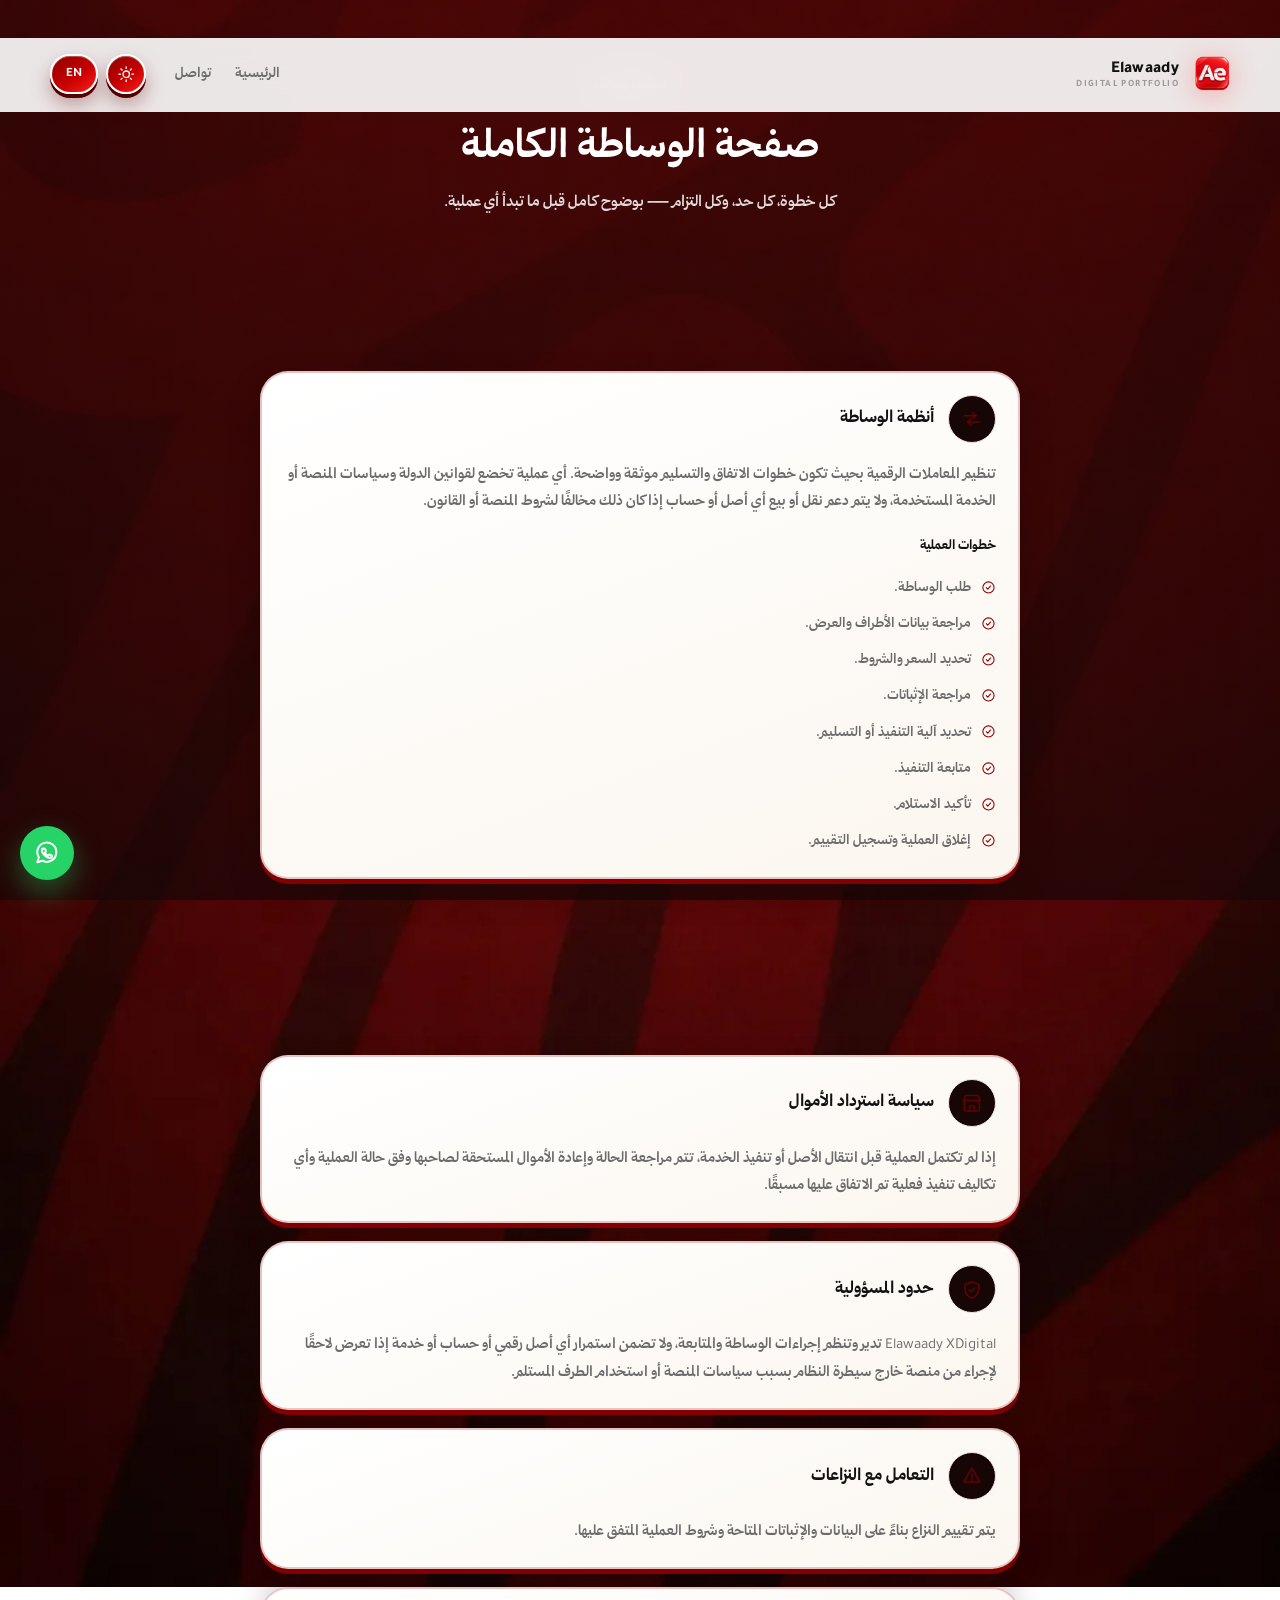
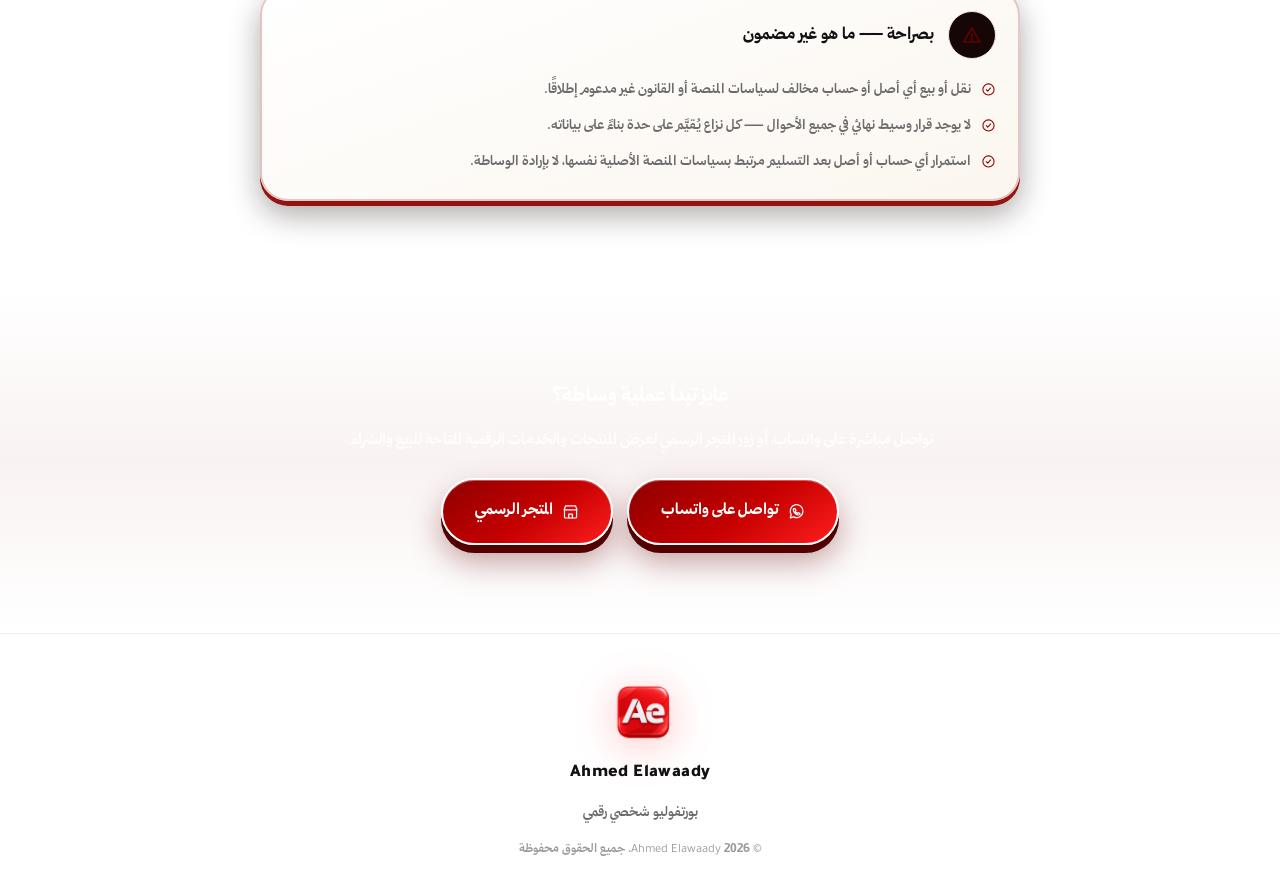
<file: mediation.html>
<!DOCTYPE html>
<html lang="ar" dir="rtl">
<head>
<meta charset="UTF-8">
<meta name="viewport" content="width=device-width, initial-scale=1.0">
<title>صفحة الوساطة الكاملة — Ahmed Elawaady</title>
<meta name="description" content="كيف تعمل أنظمة الوساطة عندي: خطوات العملية كاملة، سياسة استرداد الأموال، حدود المسؤولية، والتعامل مع النزاعات — بوضوح وبدون أي وعود غير حقيقية.">
<meta name="author" content="Ahmed Elawaady">
<meta name="theme-color" content="#8F0000">
<link rel="canonical" href="https://elawaady-db.com/mediation.html">
<meta property="og:type" content="article">
<meta property="og:url" content="https://elawaady-db.com/mediation.html">
<meta property="og:title" content="صفحة الوساطة الكاملة — Ahmed Elawaady">
<meta property="og:description" content="خطوات عملية الوساطة، سياسة الاسترداد، وحدود المسؤولية — بشفافية كاملة.">
<meta property="og:image" content="https://elawaady-db.com/assets/e-logo.png">
<meta property="og:locale" content="ar_EG">
<meta name="twitter:card" content="summary_large_image">
<meta name="robots" content="index, follow">

<link rel="icon" href="assets/favicon.png" type="image/png">
<link rel="apple-touch-icon" href="assets/e-logo.png">
<link rel="stylesheet" href="style.css?v=10">
<link rel="preload" href="assets/fonts/handicrafts-semibold.woff2" as="font" type="font/woff2" crossorigin>
<link rel="preload" href="assets/fonts/handicrafts-bold.woff2" as="font" type="font/woff2" crossorigin>
<link rel="preconnect" href="https://fonts.googleapis.com">
<link rel="preconnect" href="https://fonts.gstatic.com" crossorigin>
<link href="https://fonts.googleapis.com/css2?family=Tajawal:wght@400;500;700;800;900&family=Manrope:wght@400;600;700;800&display=swap" rel="stylesheet">

<script>
  (function () {
    var l = 'ar', t = null;
    try { l = localStorage.getItem('elawaadyLang') || 'ar'; t = localStorage.getItem('elawaadyTheme'); } catch (e) {}
    document.documentElement.lang = l;
    document.documentElement.dir = l === 'ar' ? 'rtl' : 'ltr';
    if (t === 'light') document.documentElement.setAttribute('data-theme', 'light');
  })();
</script>
</head>
<body>

<svg style="display:none">
  <symbol id="i-arrow" viewBox="0 0 24 24"><path d="M20 12H4"/><path d="m10 6-6 6 6 6"/></symbol>
  <symbol id="i-arrow-up" viewBox="0 0 24 24"><path d="M12 20V4"/><path d="m6 10 6-6 6 6"/></symbol>
  <symbol id="i-check-circle" viewBox="0 0 24 24"><circle cx="12" cy="12" r="9"/><path d="m8.5 12.2 2.4 2.4 4.6-5"/></symbol>
  <symbol id="i-shield" viewBox="0 0 24 24"><path d="M12 3 4.5 6v5.5c0 4.6 3.1 8.2 7.5 9.5 4.4-1.3 7.5-4.9 7.5-9.5V6L12 3Z"/><path d="m8.8 12 2.2 2.2 4.2-4.4"/></symbol>
  <symbol id="i-swap" viewBox="0 0 24 24"><path d="M3.5 8.5h13"/><path d="M13 5l3.5 3.5L13 12"/><path d="M20.5 15.5h-13"/><path d="M11 19l-3.5-3.5L11 12"/></symbol>
  <symbol id="i-store" viewBox="0 0 24 24"><path d="M3.5 9.5h17v10a1.5 1.5 0 0 1-1.5 1.5H5a1.5 1.5 0 0 1-1.5-1.5v-10Z"/><path d="M3 9.5 5 4h14l2 5.5"/><path d="M9.5 21v-5.5h5V21"/></symbol>
  <symbol id="i-send" viewBox="0 0 24 24"><path d="M21 3 10.5 13.5"/><path d="M21 3l-6.6 18-3.9-7.5L3 9.6 21 3Z"/></symbol>
  <symbol id="i-triangle" viewBox="0 0 24 24"><path d="M12 3.5 21 19H3L12 3.5Z"/><path d="M12 9.5v5"/><circle cx="12" cy="17" r=".6"/></symbol>
  <symbol id="i-sun" viewBox="0 0 24 24"><circle cx="12" cy="12" r="4.2"/><path d="M12 2.5v2M12 19.5v2M2.5 12h2M19.5 12h2M5.2 5.2l1.4 1.4M17.4 17.4l1.4 1.4M18.8 5.2l-1.4 1.4M6.6 17.4l-1.4 1.4"/></symbol>
  <symbol id="i-moon" viewBox="0 0 24 24"><path d="M20 14.5A8.5 8.5 0 0 1 9.5 4a8.5 8.5 0 1 0 10.5 10.5Z"/></symbol>
  <symbol id="i-whatsapp" viewBox="0 0 24 24"><path d="M20.9 11.6a8.9 8.9 0 0 1-13.1 7.8L3.1 20.8l1.5-4.6A8.9 8.9 0 1 1 20.9 11.6Z"/><path d="M8.6 8.4c.2-.4.4-.4.6-.4h.5c.2 0 .4 0 .6.4l.8 1.9c.1.2 0 .4-.1.5l-.5.6c-.2.2-.3.4-.1.7.5.9 1.4 1.8 2.4 2.3.3.2.5.1.7-.1l.6-.6c.2-.2.3-.2.5-.1l1.8.9c.3.2.4.3.4.5v.5c0 .3-.1.5-.5.8-.4.3-1 .5-1.6.5-1.6 0-3.5-1.1-4.9-2.5s-2.4-3.2-2.4-4.7c0-.7.2-1.2.5-1.6Z"/></symbol>
</svg>

<!-- ===== Navbar ===== -->
<nav class="nav" id="nav">
  <div class="container nav-inner">
    <a href="index.html" class="brand">
      <img src="assets/e-logo.png" alt="Elawaady" class="brand-logo">
      <span class="brand-name">Elawaady<em>Digital Portfolio</em></span>
    </a>
    <ul class="nav-links" id="navLinks">
      <li><a href="index.html#build" data-ar="الرئيسية" data-en="Home">الرئيسية</a></li>
      <li><a href="index.html#contact" data-ar="تواصل" data-en="Contact">تواصل</a></li>
    </ul>
    <div class="nav-actions">
      <button class="icon-btn" id="themeBtn" aria-label="تبديل الوضع"><svg class="ic"><use href="#i-sun"/></svg></button>
      <button class="icon-btn lang-btn" id="langBtn" aria-label="Switch language">EN</button>
    </div>
  </div>
</nav>

<!-- ===== Page header ===== -->
<section class="section" style="padding-block:64px 20px">
  <div class="container">
    <div class="sec-head">
      <span class="eyebrow"><svg class="ic"><use href="#i-swap"/></svg><span data-ar="أنظمة الوساطة" data-en="Mediation systems">أنظمة الوساطة</span></span>
      <h2 data-ar="صفحة الوساطة الكاملة" data-en="The full mediation page">صفحة الوساطة الكاملة</h2>
      <p data-ar="كل خطوة، كل حد، وكل التزام — بوضوح كامل قبل ما تبدأ أي عملية."
         data-en="Every step, every limit, every commitment — laid out clearly before any deal begins.">
        كل خطوة، كل حد، وكل التزام — بوضوح كامل قبل ما تبدأ أي عملية.
      </p>
    </div>
  </div>
</section>

<!-- ===== Steps ===== -->
<section class="section alt">
  <div class="container" style="max-width:760px">
    <div class="detail-band glass">
      <div class="band-head">
        <div class="cat-icon"><svg class="ic"><use href="#i-swap"/></svg></div>
        <div><h3 data-ar="أنظمة الوساطة" data-en="Mediation systems">أنظمة الوساطة</h3></div>
      </div>
      <p class="detail-text"
         data-ar="تنظيم المعاملات الرقمية بحيث تكون خطوات الاتفاق والتسليم موثقة وواضحة. أي عملية تخضع لقوانين الدولة وسياسات المنصة أو الخدمة المستخدمة، ولا يتم دعم نقل أو بيع أي أصل أو حساب إذا كان ذلك مخالفًا لشروط المنصة أو القانون."
         data-en="Structuring digital transactions so the agreement and delivery steps are documented and clear. Every deal is subject to the laws of the state and the policies of the platform or service used; transferring or selling any asset or account is never supported if it violates that platform’s terms or the law.">
        تنظيم المعاملات الرقمية بحيث تكون خطوات الاتفاق والتسليم موثقة وواضحة. أي عملية تخضع لقوانين الدولة وسياسات
        المنصة أو الخدمة المستخدمة، ولا يتم دعم نقل أو بيع أي أصل أو حساب إذا كان ذلك مخالفًا لشروط المنصة أو القانون.
      </p>
      <h4 class="detail-sub" data-ar="خطوات العملية" data-en="Process steps">خطوات العملية</h4>
      <ul class="rules">
        <li><svg class="ic"><use href="#i-check-circle"/></svg><span data-ar="طلب الوساطة." data-en="Request mediation.">طلب الوساطة.</span></li>
        <li><svg class="ic"><use href="#i-check-circle"/></svg><span data-ar="مراجعة بيانات الأطراف والعرض." data-en="Review the parties’ and offer’s details.">مراجعة بيانات الأطراف والعرض.</span></li>
        <li><svg class="ic"><use href="#i-check-circle"/></svg><span data-ar="تحديد السعر والشروط." data-en="Set the price and terms.">تحديد السعر والشروط.</span></li>
        <li><svg class="ic"><use href="#i-check-circle"/></svg><span data-ar="مراجعة الإثباتات." data-en="Review the proof.">مراجعة الإثباتات.</span></li>
        <li><svg class="ic"><use href="#i-check-circle"/></svg><span data-ar="تحديد آلية التنفيذ أو التسليم." data-en="Set the execution or delivery method.">تحديد آلية التنفيذ أو التسليم.</span></li>
        <li><svg class="ic"><use href="#i-check-circle"/></svg><span data-ar="متابعة التنفيذ." data-en="Follow up on execution.">متابعة التنفيذ.</span></li>
        <li><svg class="ic"><use href="#i-check-circle"/></svg><span data-ar="تأكيد الاستلام." data-en="Confirm receipt.">تأكيد الاستلام.</span></li>
        <li><svg class="ic"><use href="#i-check-circle"/></svg><span data-ar="إغلاق العملية وتسجيل التقييم." data-en="Close the deal and record the review.">إغلاق العملية وتسجيل التقييم.</span></li>
      </ul>
    </div>
  </div>
</section>

<!-- ===== Policy: refund / liability / disputes ===== -->
<section class="section">
  <div class="container" style="max-width:760px;display:grid;gap:18px">

    <div class="detail-band glass">
      <div class="band-head">
        <div class="cat-icon"><svg class="ic"><use href="#i-store"/></svg></div>
        <div><h3 data-ar="سياسة استرداد الأموال" data-en="Refund policy">سياسة استرداد الأموال</h3></div>
      </div>
      <p class="detail-text"
         data-ar="إذا لم تكتمل العملية قبل انتقال الأصل أو تنفيذ الخدمة، تتم مراجعة الحالة وإعادة الأموال المستحقة لصاحبها وفق حالة العملية وأي تكاليف تنفيذ فعلية تم الاتفاق عليها مسبقًا."
         data-en="If the deal is not completed before the asset transfers or the service is delivered, the case is reviewed and any funds owed are returned to their rightful owner according to the deal's status and any actual execution costs agreed on in advance.">
        إذا لم تكتمل العملية قبل انتقال الأصل أو تنفيذ الخدمة، تتم مراجعة الحالة وإعادة الأموال المستحقة لصاحبها وفق
        حالة العملية وأي تكاليف تنفيذ فعلية تم الاتفاق عليها مسبقًا.
      </p>
    </div>

    <div class="detail-band glass">
      <div class="band-head">
        <div class="cat-icon"><svg class="ic"><use href="#i-shield"/></svg></div>
        <div><h3 data-ar="حدود المسؤولية" data-en="Liability limits">حدود المسؤولية</h3></div>
      </div>
      <p class="detail-text"
         data-ar="Elawaady XDigital تدير وتنظم إجراءات الوساطة والمتابعة، ولا تضمن استمرار أي أصل رقمي أو حساب أو خدمة إذا تعرض لاحقًا لإجراء من منصة خارج سيطرة النظام بسبب سياسات المنصة أو استخدام الطرف المستلم."
         data-en="Elawaady XDigital manages and organises the mediation and follow-up procedures, and does not guarantee the continuity of any digital asset, account, or service if it is later subjected to action by a platform outside the system's control, due to that platform's policies or the receiving party's use.">
        Elawaady XDigital تدير وتنظم إجراءات الوساطة والمتابعة، ولا تضمن استمرار أي أصل رقمي أو حساب أو خدمة إذا تعرض
        لاحقًا لإجراء من منصة خارج سيطرة النظام بسبب سياسات المنصة أو استخدام الطرف المستلم.
      </p>
    </div>

    <div class="detail-band glass">
      <div class="band-head">
        <div class="cat-icon"><svg class="ic"><use href="#i-triangle"/></svg></div>
        <div><h3 data-ar="التعامل مع النزاعات" data-en="Handling disputes">التعامل مع النزاعات</h3></div>
      </div>
      <p class="detail-text"
         data-ar="يتم تقييم النزاع بناءً على البيانات والإثباتات المتاحة وشروط العملية المتفق عليها."
         data-en="A dispute is assessed based on the available data and proof, and the terms of the deal agreed on by both parties.">
        يتم تقييم النزاع بناءً على البيانات والإثباتات المتاحة وشروط العملية المتفق عليها.
      </p>
    </div>

    <div class="detail-band glass">
      <div class="band-head">
        <div class="cat-icon"><svg class="ic"><use href="#i-triangle"/></svg></div>
        <div><h3 data-ar="بصراحة — ما هو غير مضمون" data-en="Honestly — what isn't guaranteed">بصراحة — ما هو غير مضمون</h3></div>
      </div>
      <ul class="rules">
        <li><svg class="ic"><use href="#i-check-circle"/></svg><span
          data-ar="نقل أو بيع أي أصل أو حساب مخالف لسياسات المنصة أو القانون غير مدعوم إطلاقًا."
          data-en="Transferring or selling any asset or account that violates a platform's policies or the law is never supported.">
          نقل أو بيع أي أصل أو حساب مخالف لسياسات المنصة أو القانون غير مدعوم إطلاقًا.</span></li>
        <li><svg class="ic"><use href="#i-check-circle"/></svg><span
          data-ar="لا يوجد قرار وسيط نهائي في جميع الأحوال — كل نزاع يُقيَّم على حدة بناءً على بياناته."
          data-en="There is no single final mediator decision in all cases — every dispute is assessed on its own facts.">
          لا يوجد قرار وسيط نهائي في جميع الأحوال — كل نزاع يُقيَّم على حدة بناءً على بياناته.</span></li>
        <li><svg class="ic"><use href="#i-check-circle"/></svg><span
          data-ar="استمرار أي حساب أو أصل بعد التسليم مرتبط بسياسات المنصة الأصلية نفسها، لا بإرادة الوساطة."
          data-en="Whether an account or asset keeps working after handover depends on that platform's own policies, not on the mediation.">
          استمرار أي حساب أو أصل بعد التسليم مرتبط بسياسات المنصة الأصلية نفسها، لا بإرادة الوساطة.</span></li>
      </ul>
    </div>

  </div>
</section>

<!-- ===== CTA ===== -->
<section class="section alt">
  <div class="container" style="max-width:640px;text-align:center">
    <h3 style="font-size:1.3rem;font-weight:900;margin-block-end:10px" data-ar="عايز تبدأ عملية وساطة؟" data-en="Want to start a mediation deal?">عايز تبدأ عملية وساطة؟</h3>
    <p style="color:var(--muted);margin-block-end:22px" data-ar="تواصل مباشرة على واتساب، أو زور المتجر الرسمي لعرض المنتجات والخدمات الرقمية المتاحة للبيع والشراء."
       data-en="Reach out directly on WhatsApp, or visit the official store to see the digital products and services available to buy or sell.">
      تواصل مباشرة على واتساب، أو زور المتجر الرسمي لعرض المنتجات والخدمات الرقمية المتاحة للبيع والشراء.
    </p>
    <div style="display:flex;gap:14px;justify-content:center;flex-wrap:wrap">
      <a class="btn btn-signature btn-lg" href="https://wa.me/201055578777" target="_blank" rel="noopener noreferrer">
        <svg class="ic"><use href="#i-whatsapp"/></svg><span data-ar="تواصل على واتساب" data-en="Message on WhatsApp">تواصل على واتساب</span>
      </a>
      <a class="btn btn-grad btn-lg" href="https://elawaady.com" target="_blank" rel="noopener noreferrer">
        <svg class="ic"><use href="#i-store"/></svg><span data-ar="المتجر الرسمي" data-en="Official store">المتجر الرسمي</span>
      </a>
    </div>
  </div>
</section>

<!-- ===== Footer ===== -->
<footer class="footer">
  <div class="container footer-inner">
    <a href="index.html"><img src="assets/e-logo.png" alt="E — Elawaady" class="footer-logo" width="512" height="512"></a>
    <p class="footer-name">Ahmed Elawaady</p>
    <p class="footer-tag" data-ar="بورتفوليو شخصي رقمي" data-en="Personal Digital Portfolio">بورتفوليو شخصي رقمي</p>
    <p class="copy">© <span id="year">2026</span> Ahmed Elawaady. <span data-ar="جميع الحقوق محفوظة" data-en="All rights reserved">جميع الحقوق محفوظة</span></p>
  </div>
</footer>

<div class="fabs">
  <button class="fab fab-top" id="toTop" aria-label="أعلى الصفحة"><svg class="ic"><use href="#i-arrow-up"/></svg></button>
  <a class="fab fab-wa" href="https://wa.me/201055578777" target="_blank" rel="noopener" aria-label="WhatsApp"><svg class="ic"><use href="#i-whatsapp"/></svg></a>
</div>

<script>
  document.getElementById('year').textContent = new Date().getFullYear();

  var lang = document.documentElement.lang || 'ar';
  var theme = localStorage.getItem('elawaadyTheme') || 'dark';

  function applyLang(l) {
    lang = l;
    try { localStorage.setItem('elawaadyLang', l); } catch (e) {}
    document.documentElement.lang = l;
    document.documentElement.dir = l === 'ar' ? 'rtl' : 'ltr';
    document.getElementById('langBtn').textContent = l === 'ar' ? 'EN' : 'ع';
    document.querySelectorAll('[data-ar][data-en]').forEach(function (el) {
      var v = el.getAttribute('data-' + l);
      if (v != null) el.textContent = v;
    });
  }

  function applyTheme(mode) {
    theme = mode;
    try { localStorage.setItem('elawaadyTheme', mode); } catch (e) {}
    if (mode === 'light') document.documentElement.setAttribute('data-theme', 'light');
    else document.documentElement.removeAttribute('data-theme');
    document.querySelector('#themeBtn use').setAttribute('href', mode === 'light' ? '#i-moon' : '#i-sun');
    document.getElementById('themeBtn').classList.toggle('on', mode === 'light');
  }

  applyLang(lang);
  applyTheme(theme);

  document.getElementById('langBtn').addEventListener('click', function () { applyLang(lang === 'ar' ? 'en' : 'ar'); });
  document.getElementById('themeBtn').addEventListener('click', function () { applyTheme(theme === 'light' ? 'dark' : 'light'); });

  var toTop = document.getElementById('toTop');
  window.addEventListener('scroll', function () { toTop.classList.toggle('show', window.scrollY > 600); }, { passive: true });
  toTop.addEventListener('click', function () { window.scrollTo({ top: 0, behavior: 'smooth' }); });
</script>
</body>
</html>
</file>
<file: style.css>
/* ===== Ahmed Elawaady — Personal Digital Portfolio (elawaady-db.com) =====
   Identity (revised): warm orange leather texture as the page background
   everywhere, white card surfaces, dark ink text on those cards, white
   text directly on the photo. The turquoise/cyan/aqua identity has been
   fully retired — every component below still reads from --turquoise/
   --cyan/--aqua/--accent-ink, so redirecting those three tokens to orange
   shades in :root is what reskins the whole site without touching each
   component rule individually.
*/

/* The Year of Handicrafts — the Arabic display face for the whole site.
   It carries no Latin letters (only digits), so Latin text falls through to
   Manrope glyph by glyph. That fallback is intentional, not a gap. */
@font-face{
  font-family:'Handicrafts';
  src:url('assets/fonts/handicrafts-semibold.woff2') format('woff2');
  font-weight:400 600;font-style:normal;font-display:swap;
}
@font-face{
  font-family:'Handicrafts';
  src:url('assets/fonts/handicrafts-bold.woff2') format('woff2');
  font-weight:700 900;font-style:normal;font-display:swap;
}

/* ===========================================================================
   Tokens. Dark is the designed state; light is a supported second skin.
   Components only ever read these — never a raw colour — so both themes
   resolve as a complete set.
=========================================================================== */
:root{
  /* الهوية القديمة (تركوازي/سماوي) مُعاد توجيهها بالكامل لدرجات برتقالية —
     كل مكوّن في الملف بيقرأ من المتغيرات دي بدل لون خام، فتحويلها هنا
     يكفي لإعادة تلوين الموقع كله. */
  --turquoise:#8F0000;
  --cyan:#660000;
  --aqua:#FFFFFF;
  --orange:#FFFFFF;

  /* أسطح بيضاء بدل الأزرق البترولي الغامق */
  --bg:#FFFFFF;
  --bg-2:#F8F8F5;
  --surface:#FFFFFF;
  --surface-2:#F8F8F5;
  --line:#EDE3E3;
  --line-soft:#F2EBEB;

  /* نظام النصوص المزدوج: القيم الافتراضية هنا لنص يقع مباشرة فوق صورة
     الخلفية (--onbg = أبيض)، وتُعاد تعريفها إلى ink الغامق داخل كل سطح
     أبيض (.glass, .nav, .footer, ...) في القسم المخصص لهذا أسفل الملف. */
  --ink:#111111;
  --ink-muted:#6B6B6B;
  --ink-dim:#9A9A9A;

  --onbg:#FFFFFF;
  --onbg-muted:rgba(255,255,255,.85);
  --onbg-dim:rgba(255,255,255,.68);

  --text:var(--onbg);
  --muted:var(--onbg-muted);
  --dim:var(--onbg-dim);

  --chip-bg:rgba(255,255,255,.1);
  --glass:linear-gradient(160deg,#FFFFFF,#FBF6EF);
  --hero-bg:transparent;
  --icon-well:#170606;

  /* accent-ink نفس فكرة --text: فاتح فوق الصورة، وغامق داخل الكروت
     البيضاء (يُعاد تعريفه هناك أيضاً). */
  --accent-ink-onbg:#FF3131;
  --accent-ink-ink:#660000;
  --accent-ink:var(--accent-ink-onbg);

  --grad:linear-gradient(145deg,#8F0000,#C60000 55%,#FF1E1E);
  /* ظل 3D متعدد الطبقات موحّد لكل الأزرار/الرقائق الحمراء الفاخرة —
     طبقة صلبة سفلية (الارتفاع) + طبقة ضبابية (العمق) + Highlight داخلي علوي. */
  --btn-3d-shadow:0 8px 0 0 #520000,0 16px 32px rgba(100,0,0,.38),inset 0 1px 0 rgba(255,255,255,.35);
  --btn-3d-shadow-hover:0 11px 0 0 #520000,0 20px 42px rgba(100,0,0,.46),inset 0 1px 0 rgba(255,255,255,.42);
  --btn-3d-shadow-active:0 2px 0 0 #520000,0 6px 14px rgba(100,0,0,.32),inset 0 1px 0 rgba(255,255,255,.22);
  --grad-metal:linear-gradient(150deg,#FFFFFF,#C7D2D8 40%,#91A6AE 70%,#EDF3F5);
  --glow:0 0 0 1px rgba(143,0,0,.22),0 18px 46px rgba(23,6,6,.35);
  --glow-strong:0 0 34px rgba(143,0,0,.3),0 22px 60px rgba(23,6,6,.45);

  --radius:22px;
  --radius-lg:28px;
  --radius-sm:14px;
  --container:1180px;
  --nav-h:74px;
  --topbar-h:38px;
}

/* زر تبديل الثيم يبقى شغالاً بلا تناقض بصري — نفس الهوية البرتقالية في
   الحالتين، فرق طفيف فقط في شدة الأسطح البيضاء. */
:root[data-theme="light"]{
  --bg-2:#FFFFFF;
  --surface-2:#F7F2EC;
  --line:#E9E1D5;
}

*{box-sizing:border-box;margin:0;padding:0}
html{scroll-behavior:smooth;scroll-padding-top:calc(var(--nav-h) + var(--topbar-h) + 12px);background:var(--bg)}
/* خلفية البورتفوليو بالكامل = رسم تجريدي كبير بدرجات الأحمر (منحنيات
   عضوية ضخمة + تحبب خفيف)، مرسوم SVG بلا صورة فوتوغرافية — بيانات أخف
   وأداء أفضل، وقريب في الدرجة من الأحمر الأساسي حتى لا ينافس المحتوى.
   fixed = Parallax بطيء بلا جافاسكريبت. طبقة تعتيم فوقه لضمان وضوح النص. */
body{
  font-family:'Handicrafts','Tajawal','Manrope',system-ui,-apple-system,'Segoe UI',sans-serif;
  /* طبقتان بلا تدرّج طولي عبر الصفحة كلها — لو اتحط تدرّج عادي هيتمدد على
     ارتفاع الصفحة الكامل (آلاف البكسلات) فيبان فاتح جدًا في أول قسم وغامق
     جدًا في الآخر. background-attachment:fixed هنا مكرر على الطبقتين
     فبتتحسب نسبة لحجم الشاشة نفسها، فالتعتيم ثابت من أول قسم لآخره. */
  background:
    linear-gradient(rgba(23,6,6,.6), rgba(23,6,6,.72)),
    url('assets/bg-red.webp') center / cover no-repeat;
  background-attachment:fixed;
  color:var(--text);line-height:1.9;
  overflow-x:hidden;-webkit-font-smoothing:antialiased;
  transition:color .3s;
}
html[dir="ltr"] body{font-family:'Manrope','Handicrafts','Tajawal',system-ui,sans-serif}
/* height:auto is load-bearing — the width/height attributes on the <img> tags
   are there to reserve layout space, and without this they win over the CSS
   width and stretch the image. */
img{max-width:100%;height:auto;display:block}
a{color:inherit;text-decoration:none}
ul{list-style:none}
button{font:inherit;color:inherit}
::selection{background:var(--turquoise);color:#fff}
:focus-visible{outline:2px solid var(--cyan);outline-offset:3px;border-radius:6px}

.container{width:min(100% - 32px,var(--container));margin-inline:auto}

.ic{
  width:1.05em;height:1.05em;flex:0 0 auto;display:inline-block;vertical-align:-.16em;
  fill:none;stroke:currentColor;stroke-width:1.7;stroke-linecap:round;stroke-linejoin:round;
}

/* ===== Buttons ===== */
.btn{
  display:inline-flex;align-items:center;justify-content:center;gap:9px;
  padding:13px 24px;border-radius:999px;border:1px solid transparent;
  font-weight:700;font-size:.95rem;cursor:pointer;
  transition:transform .2s ease,box-shadow .2s ease,background .2s ease,border-color .2s ease,color .2s ease;
  white-space:nowrap;
}
/* المعالجة الحمراء الفاخرة 3D الموحّدة — تُطبَّق على كل أزرار الخدمات
   والأقسام (CTA الرئيسية، فلاتر التصنيفات، رقائق المجتمعات/التخصصات)
   عشان تبان زرار حقيقي بارز فوق الخلفية بدل رقعة لون فلات. */
.btn-grad, .btn-signature, .filter-row button, .pill-grid span{
  background:var(--grad);color:#fff;border:2px solid #fff;font-weight:800;
  border-radius:999px;box-shadow:var(--btn-3d-shadow);
  transition:transform .2s ease,box-shadow .2s ease;
}
.filter-row button{cursor:pointer}
/* رقائق المجتمعات/الجروبات بنفس الأحمر 3D لكن بحافة بيضاء أرفع من باقي
   الأزرار — فرق دقيق يميّزها كرقائق مش أزرار CTA رئيسية. */
.pill-grid span{border-width:1.5px}
.btn-grad:hover, .btn-signature:hover, .filter-row button:hover, .pill-grid span:hover{
  transform:translateY(-3px);box-shadow:var(--btn-3d-shadow-hover);
}
.btn-grad:active, .btn-signature:active, .filter-row button:active, .pill-grid span:active{
  transform:translateY(3px);box-shadow:var(--btn-3d-shadow-active);
}
.btn-ghost{background:var(--chip-bg);border-color:var(--line);color:var(--text)}
.btn-ghost:hover{transform:translateY(-3px);border-color:var(--turquoise);background:rgba(143,0,0,.12)}
.btn-ghost:active{transform:translateY(1px)}
.btn-sm{padding:9px 17px;font-size:.86rem}
.btn-lg{padding:16px 32px;font-size:1.02rem}
.btn.block{width:100%}

/* ===== Announcement bar ===== */
.topbar{
  position:fixed;inset-block-start:0;inset-inline:0;z-index:950;height:var(--topbar-h);
  display:flex;align-items:center;justify-content:center;overflow:hidden;
  background:linear-gradient(90deg,var(--cyan),var(--turquoise),var(--cyan));
  color:#fff;font-weight:700;font-size:.84rem;
}
.topbar span{display:inline-flex;align-items:center;gap:8px;white-space:nowrap;
  animation:tickerIn .5s ease}
@keyframes tickerIn{from{opacity:0;transform:translateY(8px)}to{opacity:1;transform:none}}

/* ===== Nav ===== */
.nav{
  position:fixed;inset-block-start:var(--topbar-h);inset-inline:0;z-index:900;height:var(--nav-h);
  display:flex;align-items:center;
  background:color-mix(in srgb,var(--bg) 72%,transparent);backdrop-filter:blur(18px);
  border-block-end:1px solid transparent;transition:.3s;
}
.nav.scrolled{background:color-mix(in srgb,var(--bg) 95%,transparent);box-shadow:0 1px 20px rgba(0,0,0,.14)}
.nav-inner{display:flex;align-items:center;gap:18px}
.brand{display:flex;align-items:center;gap:11px;font-weight:800}
.brand-logo{width:40px;height:40px;object-fit:contain;border-radius:12px;
  filter:drop-shadow(0 4px 14px rgba(255,49,49,.35))}
.brand-name{font-size:1.04rem;letter-spacing:.3px;line-height:1.2}
.brand-name em{display:block;font-style:normal;font-size:.6rem;font-weight:600;
  letter-spacing:1.4px;text-transform:uppercase;color:var(--dim)}

.nav-links{display:flex;gap:2px;margin-inline-start:auto}
.nav-links a{
  display:block;padding:8px 11px;border-radius:999px;font-weight:600;font-size:.9rem;
  color:var(--muted);transition:.22s;
}
.nav-links a:hover,.nav-links a.active{color:var(--text);background:rgba(143,0,0,.12)}

.nav-actions{display:flex;align-items:center;gap:8px}
/* أزرار الهيدر المستديرة (القائمة/اللغة/الثيم/البحث) — نفس معالجة الأزرار
   الحمراء 3D بتاعة «اكتب تقييمك» بدل الرقاقة الرمادية القديمة. */
.icon-btn{
  width:40px;height:40px;flex:0 0 40px;display:grid;place-items:center;border-radius:50%;cursor:pointer;
  background:var(--grad);border:2px solid #fff;color:#fff;
  box-shadow:0 4px 0 0 #520000,0 10px 20px rgba(100,0,0,.35),inset 0 1px 0 rgba(255,255,255,.3);
  transition:transform .2s ease,box-shadow .2s ease;
}
.icon-btn:hover{color:#fff;border-color:#fff;background:var(--grad);
  transform:translateY(-3px);box-shadow:0 6px 0 0 #520000,0 14px 26px rgba(100,0,0,.42),inset 0 1px 0 rgba(255,255,255,.35)}
.icon-btn:active{transform:translateY(2px);box-shadow:0 1px 0 0 #520000,0 4px 10px rgba(100,0,0,.3),inset 0 1px 0 rgba(255,255,255,.2)}
.icon-btn .ic{width:1.15rem;height:1.15rem}
.icon-btn.on{box-shadow:0 4px 0 0 #520000,0 10px 20px rgba(100,0,0,.35),inset 0 0 0 2px rgba(255,255,255,.6)}
.lang-btn{width:auto;padding-inline:14px;border-radius:999px;font-weight:700;font-size:.8rem;letter-spacing:.5px}
.nav-toggle{display:none}

/* ===== Hero ===== */
/* لا خلفية خاصة بالهيرو — الصورة الثابتة على body تظهر من خلاله كما هي.
   شبكة النقاط والأوربات المتوهجة كانت مصمَّمة لخلفية داكنة مسطحة، فأُخفيت
   هنا بدل إعادة تلوينها؛ نسيج الصورة نفسه يوفر الغنى البصري. */
.hero{
  position:relative;display:flex;align-items:center;
  padding-block:calc(var(--nav-h) + var(--topbar-h) + 54px) 66px;overflow:hidden;
  background:none;
}
.hero::after{content:none}
/* Oversized wordmark behind the hero, cropped by the viewport */
.watermark{
  position:absolute;inset-block-start:12%;inset-inline-start:-4%;z-index:0;pointer-events:none;
  font-family:'Manrope',sans-serif;font-weight:800;font-size:clamp(6rem,17vw,15rem);
  line-height:.9;letter-spacing:-.04em;color:var(--text);opacity:.035;white-space:nowrap;
}
.orb{display:none}
.orb-1{width:440px;height:440px;background:var(--turquoise);inset-block-start:-100px;inset-inline-end:-80px}
.orb-2{width:340px;height:340px;background:var(--cyan);inset-block-end:-90px;inset-inline-start:-60px;animation-delay:-6s}
.orb-3{width:220px;height:220px;background:var(--orange);opacity:.1;inset-block-start:48%;inset-inline-start:44%;animation-delay:-10s}
@keyframes float{0%,100%{transform:translate(0,0) scale(1)}50%{transform:translate(30px,-36px) scale(1.08)}}

.hero-inner{position:relative;z-index:2;text-align:center;display:grid;justify-items:center;gap:0}

.eyebrow{
  display:inline-flex;align-items:center;gap:8px;
  padding:8px 18px;border-radius:999px;
  background:rgba(143,0,0,.12);border:1px solid rgba(255,49,49,.35);
  color:var(--aqua);font-weight:700;font-size:.83rem;
}
.eyebrow .ic{color:var(--turquoise)}
.eyebrow .dot{width:7px;height:7px;border-radius:50%;background:var(--orange);flex:0 0 7px;
  box-shadow:0 0 10px var(--orange);animation:dotPulse 2.2s ease-in-out infinite}
@keyframes dotPulse{0%,100%{opacity:1;transform:scale(1)}50%{opacity:.55;transform:scale(1.3)}}

.hero-mark{margin-block:26px 4px;position:relative;display:grid;place-items:center}
.hero-mark img{
  width:min(100%,158px);position:relative;z-index:2;border-radius:22%;
  filter:drop-shadow(0 24px 46px rgba(0,0,0,.55)) drop-shadow(0 0 34px rgba(255,49,49,.34));
  animation:bob 7s ease-in-out infinite;
}
@keyframes bob{0%,100%{transform:translateY(0) rotate(0)}50%{transform:translateY(-12px) rotate(-1.2deg)}}

.hero-title{
  font-size:clamp(2.1rem,5.4vw,3.9rem);line-height:1.22;font-weight:900;letter-spacing:-.5px;
  margin-block-start:18px;text-wrap:balance;
}
.metal-text{background:var(--grad-metal);-webkit-background-clip:text;background-clip:text;color:transparent}
.grad-text{background:var(--grad);-webkit-background-clip:text;background-clip:text;color:transparent}

.hero-accent{
  display:inline-flex;align-items:center;gap:9px;margin-block-start:14px;
  color:var(--aqua);font-weight:700;font-size:1.02rem;
}
.hero-accent .ic{color:var(--orange)}
.typing::after{content:"|";color:var(--orange);-webkit-text-fill-color:var(--orange);animation:blink 1s step-end infinite}
@keyframes blink{50%{opacity:0}}

.hero-desc{color:var(--muted);font-size:1.02rem;max-width:64ch;margin-block:18px 0}

.hero-cta{display:flex;flex-wrap:wrap;gap:12px;justify-content:center;margin-block-start:22px}
/* الأزرار الأربعة الرئيسية (الإثباتات/التقييم/الخبرات/التواصل) بنفس المقاس
   تمامًا، صفين كل صف فيه زرارين بعرض الموقع بدل صف واحد مزدحم. */
.hero-cta-4{
  display:grid;grid-template-columns:1fr 1fr;gap:14px;
  width:100%;max-width:640px;margin-inline:auto;
}
.hero-cta-4 .btn{width:100%;animation:ctaPulse 3.6s ease-in-out infinite}
.hero-cta-4 .btn:nth-child(2){animation-delay:.4s}
.hero-cta-4 .btn:nth-child(3){animation-delay:.8s}
.hero-cta-4 .btn:nth-child(4){animation-delay:1.2s}
@keyframes ctaPulse{0%,100%{box-shadow:var(--btn-3d-shadow)}50%{box-shadow:var(--btn-3d-shadow-hover)}}
@media (max-width:560px){.hero-cta-4{max-width:100%}.hero-cta-4 .btn{padding-inline:14px;font-size:.86rem}}

.hero-features{
  display:flex;flex-wrap:wrap;justify-content:center;gap:10px 26px;margin-block-start:30px;
}
.hero-features span{display:inline-flex;align-items:center;gap:9px;color:var(--muted);font-weight:700;font-size:.88rem}
.hero-features .ic{color:var(--turquoise);width:1.15rem;height:1.15rem}

/* ===== Sections ===== */
.section{padding-block:88px;position:relative}
.section.alt{background:linear-gradient(180deg,transparent,rgba(143,0,0,.05),transparent)}
.sec-head{text-align:center;max-width:780px;margin-inline:auto;margin-block-end:44px}
.sec-head h2{font-size:clamp(1.7rem,3.6vw,2.6rem);font-weight:900;line-height:1.32;text-wrap:balance}
.sec-head p{color:var(--muted);margin-block-start:12px}
.sec-head .eyebrow{margin-block-end:14px}

.reveal{opacity:0;transform:translateY(24px);transition:opacity .7s ease,transform .7s ease}
.reveal.in{opacity:1;transform:none}

/* حواف حمراء صلبة + ظل بلا تمويه (offset shadow) عشان الكارت الأبيض
   يبان كإنه بارز/3D فوق الخلفية الحمراء، مش بس فلات. */
.glass{background:var(--glass);border:2px solid rgba(143,0,0,.22);backdrop-filter:blur(10px);
  box-shadow:0 5px 0 0 rgba(143,0,0,.9),0 14px 30px rgba(23,6,6,.35)}

/* ===== Stats ===== */
.stats-band{display:grid;grid-template-columns:repeat(auto-fit,minmax(158px,1fr));gap:14px}
.stat{padding:24px 18px;border-radius:var(--radius);text-align:center;transition:.28s}
.stat:hover{transform:translateY(-5px);border-color:var(--turquoise);box-shadow:var(--glow)}
.stat .ic{width:1.45rem;height:1.45rem;color:var(--turquoise);margin:0 auto 10px;display:block}
.stat strong{display:block;font-family:'Manrope',sans-serif;font-size:1.95rem;font-weight:800;line-height:1.1;
  font-variant-numeric:tabular-nums;
  background:var(--grad);-webkit-background-clip:text;background-clip:text;color:transparent}
.stat span{font-size:.82rem;color:var(--muted)}

/* ===== About ===== */
.about-grid{display:grid;grid-template-columns:1.25fr .75fr;gap:36px;align-items:start}
.about-text p{color:var(--muted);margin-block-end:16px}
.about-list{display:grid;gap:11px;margin-block:24px 28px}
.about-list li{display:flex;align-items:center;gap:12px;font-weight:600}
.about-list .ic{
  width:36px;height:36px;padding:8px;box-sizing:border-box;border-radius:11px;
  background:rgba(143,0,0,.14);color:var(--turquoise);
}
/* صورة شخصية مؤطرة فوق الكروت الجانبية — حواف حمراء 3D بنفس هوية الموقع */
.about-photo{
  border-radius:var(--radius-lg);overflow:hidden;margin-block-end:18px;
  border:2px solid #fff;
  box-shadow:0 8px 0 0 #520000,0 20px 40px rgba(60,0,0,.45),inset 0 1px 0 rgba(255,255,255,.25);
}
.about-photo img{width:100%;height:auto;display:block}

.about-cards{display:grid;grid-template-columns:1fr 1fr;gap:14px}
.mini-card{padding:20px 16px;border-radius:var(--radius);text-align:center;transition:.28s}
.mini-card:hover{transform:translateY(-5px);border-color:var(--turquoise);box-shadow:var(--glow)}
.mini-card .ic{width:1.5rem;height:1.5rem;color:var(--turquoise);margin:0 auto 10px;display:block}
.mini-card h4{font-size:.79rem;color:var(--muted);font-weight:700;margin-block-end:4px}
.mini-card p{font-size:.9rem;font-weight:700}

/* ===========================================================================
   Expertise explorer — the card system the whole page is built around.
=========================================================================== */
.filter-row{display:flex;flex-wrap:wrap;gap:8px;justify-content:center;margin-block-end:26px}
.filter-row button{padding:9px 18px;font-size:.86rem}
/* التصنيف المفعّل يتميّز بحلقة بيضاء إضافية فوق نفس المعالجة ثلاثية
   الأبعاد — مش بلون مختلف، عشان كل الأزرار تفضل بنفس الهوية الفاخرة. */
.filter-row button.on{box-shadow:var(--btn-3d-shadow-hover),0 0 0 3px rgba(255,255,255,.55)}

.cat-grid{display:grid;grid-template-columns:repeat(auto-fit,minmax(310px,1fr));gap:18px}
.cat-card{
  position:relative;padding:26px 24px;border-radius:var(--radius-lg);
  display:flex;flex-direction:column;gap:12px;transition:.3s;overflow:hidden;
}
.cat-card:hover{transform:translateY(-6px);border-color:rgba(255,49,49,.5);box-shadow:var(--glow-strong)}
.cat-card::before{
  content:"";position:absolute;inset-block-start:0;inset-inline:0;height:2px;
  background:var(--grad);transform:scaleX(0);transform-origin:inline-start;transition:transform .35s;
}
.cat-card:hover::before{transform:scaleX(1)}
/* Dark well for the icon, so it reads as a badge in both themes. It sits on
   the inline start so it lines up with the heading beneath it in either
   direction — right in Arabic, left in English. */
.cat-icon{
  width:56px;height:56px;display:grid;place-items:center;border-radius:50%;
  background:var(--icon-well);color:var(--cyan);border:1px solid var(--line);
  margin-inline-end:auto;
}
.cat-icon .ic{width:1.6rem;height:1.6rem}
.cat-card h3{font-size:1.16rem;font-weight:800}
.cat-card p{color:var(--muted);font-size:.91rem;flex:1}
.cat-chips{display:flex;flex-wrap:wrap;gap:7px}
.cat-chips span{
  padding:6px 13px;border-radius:999px;font-size:.79rem;font-weight:700;
  background:var(--chip-bg);border:1px solid var(--line);color:var(--muted);
}
.cat-chips span.more{border-color:rgba(255,49,49,.4);color:var(--aqua)}
.cat-foot{
  display:flex;align-items:center;justify-content:space-between;gap:12px;
  padding-block-start:12px;border-block-start:1px solid var(--line-soft);
}
.cat-count{color:var(--orange);font-weight:800;font-size:.86rem}
.cat-open{
  display:inline-flex;align-items:center;gap:7px;cursor:pointer;
  background:none;border:0;color:var(--orange);font-weight:800;font-size:.86rem;
  transition:gap .22s;
}
.cat-open:hover{gap:12px}
.cat-open .ic{width:1rem;height:1rem}

/* Expanded detail: one band per category, sub-items as their own cards */
.cat-detail{margin-block-start:26px;display:grid;gap:26px}
.detail-band{border-radius:var(--radius-lg);padding:22px;animation:bandIn .4s ease}
@keyframes bandIn{from{opacity:0;transform:translateY(12px)}to{opacity:1;transform:none}}
.band-head{display:flex;align-items:center;gap:14px;margin-block-end:18px}
.band-head .cat-icon{width:48px;height:48px;margin:0}
.band-head .cat-icon .ic{width:1.35rem;height:1.35rem}
.band-head h3{font-size:1.1rem;font-weight:800;line-height:1.3}
.band-head small{display:block;color:var(--muted);font-size:.8rem;font-weight:600}
.detail-sub{font-size:.86rem;font-weight:800;margin-block:18px 4px;color:var(--text)}
.band-close{
  margin-inline-start:auto;display:inline-flex;align-items:center;gap:7px;cursor:pointer;
  padding:8px 16px;border-radius:999px;font-weight:700;font-size:.82rem;
  background:var(--chip-bg);border:1px solid var(--line);color:var(--muted);transition:.22s;
}
.band-close:hover{border-color:var(--turquoise);color:var(--text)}
.sub-grid{display:grid;grid-template-columns:repeat(auto-fit,minmax(210px,1fr));gap:12px}
.sub-card{
  padding:18px;border-radius:var(--radius);transition:.26s;
  background:var(--chip-bg);border:1px solid var(--line-soft);
}
.sub-card:hover{transform:translateY(-4px);border-color:var(--turquoise);box-shadow:var(--glow)}
.sub-card .ic{width:1.2rem;height:1.2rem;color:var(--cyan);margin-block-end:10px;display:block}
.sub-card strong{display:block;font-size:.97rem;font-weight:800}
.sub-card em{display:block;font-style:normal;font-family:'Manrope',sans-serif;
  font-size:.78rem;color:var(--dim);font-weight:600;margin-block-start:2px}

.empty{
  text-align:center;padding:44px 20px;border-radius:var(--radius);
  color:var(--muted);border:1px dashed var(--line);
}
.empty .ic{width:1.8rem;height:1.8rem;color:var(--dim);margin:0 auto 12px;display:block}

/* ===== Generic feature cards ===== */
.cards-grid{display:grid;grid-template-columns:repeat(auto-fit,minmax(252px,1fr));gap:16px}
.card{position:relative;padding:26px 22px;border-radius:var(--radius);overflow:hidden;transition:.3s;cursor:pointer}
.card::before{
  content:"";position:absolute;inset-block-start:0;inset-inline:0;height:2px;
  background:var(--grad);transform:scaleX(0);transform-origin:inline-start;transition:transform .35s;
}
.card:hover{transform:translateY(-7px);border-color:rgba(255,49,49,.5);box-shadow:var(--glow-strong)}
.card:hover::before{transform:scaleX(1)}
.card.is-open{border-color:rgba(143,0,0,.55)}
.card-icon{
  width:52px;height:52px;display:grid;place-items:center;border-radius:16px;margin-block-end:16px;
  background:var(--grad);color:#fff;box-shadow:0 8px 22px rgba(143,0,0,.28);
}
.card-icon .ic{width:1.5rem;height:1.5rem;stroke-width:1.75}
.card h3{font-size:1.08rem;margin-block-end:8px;font-weight:800}
.card p{color:var(--muted);font-size:.92rem}
.card-more{
  display:inline-flex;align-items:center;gap:5px;margin-block-start:14px;
  font-size:.82rem;font-weight:700;color:var(--accent-ink);
}
.card-more .ic{width:.9rem;height:.9rem}

/* ===== Modal عام — أدوات وتقنيات وأي محتوى قصير يحتاج نافذة ===== */
.site-modal{position:fixed;inset:0;z-index:1000;display:none;place-items:center;padding:16px;
  background:rgba(23,6,6,.86);backdrop-filter:blur(6px)}
.site-modal.open{display:grid}
.site-modal-box{background:var(--bg-2);border:2px solid rgba(143,0,0,.25);border-radius:var(--radius-lg);
  width:min(100%,520px);max-height:92vh;overflow:auto;padding:26px;
  box-shadow:0 6px 0 0 rgba(143,0,0,.9),0 20px 50px rgba(23,6,6,.4);color:var(--ink)}
.site-modal-box .modal-head{display:flex;align-items:center;justify-content:space-between;gap:12px;margin-block-end:14px}
.site-modal-box .modal-head h3{font-size:1.1rem;font-weight:800;color:var(--ink)}
.site-modal-box .modal-close{
  width:34px;height:34px;flex:0 0 34px;display:grid;place-items:center;border-radius:50%;
  background:var(--chip-bg);border:1px solid var(--line);color:var(--ink-muted);cursor:pointer;
}
.site-modal-box dl{display:grid;gap:12px;font-size:.92rem}
.site-modal-box dt{font-weight:800;color:var(--ink);font-size:.78rem;text-transform:uppercase;letter-spacing:.4px}
.site-modal-box dd{color:var(--ink-muted);margin-inline-start:0}

/* ===== كروت الأدوات — الشعار الحقيقي هو العنصر البصري الأساسي، بطاقة
   أبيض-مائل-للكريمي فاخرة (تستعير 3D الأحمر نفسه من .glass) ===== */
.tool-grid{display:grid;grid-template-columns:repeat(auto-fill,minmax(168px,1fr));gap:14px}
.tool-card{
  display:flex;flex-direction:column;align-items:center;gap:12px;padding:22px 14px;
  border-radius:var(--radius-lg);cursor:pointer;text-align:center;transition:.24s;
}
.tool-card:hover{transform:translateY(-6px)}
.tool-card:active{transform:translateY(-1px)}
/* الحاوية بمقاس مربع ثابت (مش 100% عرض) — عشان الحواف المستديرة تتقص عند
   حواف الصورة الفعلية بالظبط، مش عند حواف صندوق أعرض منها فاضي حواليها. */
.tool-logo{
  width:64px;height:64px;display:flex;align-items:center;justify-content:center;
  flex:0 0 auto;overflow:hidden;border-radius:20%;
}
.tool-logo img{display:block;width:100%;height:100%;object-fit:contain}
.tool-name{font-weight:700;font-size:.86rem}

/* =====================================================================
   فريق العمل والمنظومة التشغيلية — Organization Map + Workflow + Vision

   عائلة تصميم منفصلة عن بقية الموقع بقرار: بدل الكروت البيضاء (.glass)
   المستخدمة في كل مكان تاني، كروت وأزرار القسم ده حمراء 3D فاتحة (أحمر
   على أحمر) بحواف بيضاء رفيعة جدًا (1–1.5px) — طلب صريح من صاحب الموقع
   عشان يبان القسم ده «منظومة» متماسكة بصريًا لوحدها.
   ===================================================================== */
.team-tagline{
  margin-block-start:10px;font-weight:800;letter-spacing:.3px;font-size:.9rem;
  color:var(--accent-ink);
}

.org-map{display:flex;flex-direction:column;align-items:center}
.org-main{
  display:flex;flex-direction:column;align-items:center;gap:6px;text-align:center;
  width:100%;max-width:320px;padding:30px 26px;border-radius:var(--radius-lg);
  position:relative;z-index:2;transition:transform .25s ease,box-shadow .25s ease;
}
.org-main:hover{transform:translateY(-4px)}
.org-main-logo{width:60px;height:60px;border-radius:16px;margin-block-end:6px;
  filter:drop-shadow(0 8px 16px rgba(0,0,0,.4))}
.org-main strong{font-size:1.28rem;font-weight:900}
.org-main span{color:rgba(255,255,255,.78);font-size:.85rem;font-weight:700}

.org-rail{width:2px;height:32px;background:linear-gradient(180deg,rgba(255,255,255,.65),rgba(255,255,255,.1));margin:0 auto}

.org-depts{
  display:grid;grid-template-columns:repeat(auto-fill,minmax(188px,1fr));
  gap:30px 16px;padding-block-start:8px;position:relative;
}
.dept-card{
  position:relative;display:flex;flex-direction:column;align-items:center;text-align:center;gap:8px;
  width:100%;padding:24px 16px 20px;border-radius:var(--radius);cursor:pointer;font-family:inherit;
  transition:transform .22s ease,box-shadow .22s ease;
}
.dept-card:hover{transform:translateY(-6px);box-shadow:0 9px 0 0 #4a0000,0 22px 44px rgba(60,0,0,.5),inset 0 1px 0 rgba(255,255,255,.3)}
.dept-card:active{transform:translateY(2px);box-shadow:0 3px 0 0 #4a0000,0 8px 18px rgba(60,0,0,.35),inset 0 1px 0 rgba(255,255,255,.18)}
.dept-stem{position:absolute;inset-block-start:-14px;inset-inline-start:50%;width:2px;height:14px;
  background:rgba(255,255,255,.35);transform:translateX(-50%)}
.dept-icon{width:44px;height:44px;border-radius:50%;display:grid;place-items:center;background:rgba(255,255,255,.14)}
.dept-icon .ic{width:1.3rem;height:1.3rem;color:#fff}
.dept-card strong{font-size:.94rem;font-weight:800}
.dept-card small{font-size:.75rem;color:rgba(255,255,255,.82);line-height:1.55}

.wf-line{display:flex;flex-wrap:wrap;align-items:flex-start;justify-content:center;gap:2px;margin-block-start:8px}
.wf-step{display:flex;flex-direction:column;align-items:center;gap:9px;width:114px;text-align:center}
.wf-ic{
  width:52px;height:52px;border-radius:50%;display:grid;place-items:center;flex:0 0 auto;
  transition:transform .22s ease;
}
.wf-step:hover .wf-ic{transform:translateY(-4px) scale(1.06)}
.wf-ic .ic{width:1.3rem;height:1.3rem;color:#fff}
.wf-step > span{font-size:.82rem;font-weight:700;color:var(--muted)}
.wf-arrow{display:flex;align-items:center;justify-content:center;width:1.6rem;height:52px;
  color:var(--turquoise);flex:0 0 auto}
.wf-arrow .ic{width:1.3rem;height:1.3rem}

.team-vision-card{
  margin-block-start:52px;padding:36px 30px;border-radius:var(--radius-lg);
  text-align:center;max-width:760px;margin-inline:auto;
}
.team-vision-card h3{font-size:clamp(1.3rem,3vw,1.9rem);font-weight:900;margin-block-end:12px}
.team-vision-card p{color:rgba(255,255,255,.85);font-size:1rem;line-height:1.85}

/* اللمسة الحمراء 3D الموحّدة على كل عناصر القسم ده: الكارت الرئيسي،
   كروت الإدارات، دوائر سير العمل، وكارت الرؤية الختامي. */
.org-main, .dept-card, .wf-ic, .team-vision-card{
  background:linear-gradient(160deg,#A80000,#8F0000 55%,#6b0000);
  border:1.4px solid rgba(255,255,255,.85);
  box-shadow:0 7px 0 0 #4a0000,0 16px 34px rgba(60,0,0,.42),inset 0 1px 0 rgba(255,255,255,.24);
  color:#fff;
}
.team-vision-card .btn-grad, .team-vision-card .btn-signature{border-width:1.4px}

@media (max-width:720px){
  .wf-line{flex-direction:column;align-items:center;gap:14px}
  .wf-arrow{width:52px;height:1.4rem;transform:rotate(-90deg)}
}

/* ===== Case study ===== */
.case{
  border-radius:var(--radius-lg);padding:clamp(24px,4vw,44px);position:relative;overflow:hidden;
  background:radial-gradient(700px 340px at 88% 0%,rgba(143,0,0,.16),transparent 62%),var(--glass);
  border:2px solid rgba(143,0,0,.22);
  box-shadow:0 5px 0 0 rgba(143,0,0,.9),0 14px 30px rgba(23,6,6,.35);
}
.case::before{
  content:"";position:absolute;inset-block-start:0;inset-inline:0;height:2px;
  background:linear-gradient(90deg,transparent,var(--orange),transparent);opacity:.55;
}
.case-head{display:flex;flex-wrap:wrap;align-items:center;gap:16px;margin-block-end:8px}
.case-badge{
  width:60px;height:60px;flex:0 0 60px;display:grid;place-items:center;border-radius:18px;
  background:var(--grad);color:#fff;box-shadow:0 10px 26px rgba(143,0,0,.3);
}
.case-badge .ic{width:1.8rem;height:1.8rem}
.case h3{font-size:clamp(1.35rem,3vw,1.95rem);font-weight:900;line-height:1.3}
.case-role{color:var(--aqua);font-weight:700;font-size:.87rem}
.case-lead{color:var(--muted);margin-block:16px;max-width:74ch}
.case-cols{display:grid;grid-template-columns:repeat(auto-fit,minmax(228px,1fr));gap:22px;margin-block-start:28px}
.case-col h4{
  font-size:.77rem;letter-spacing:1.6px;text-transform:uppercase;
  color:var(--dim);font-weight:800;margin-block-end:12px;
}
.chip-list{display:flex;flex-wrap:wrap;gap:7px}
.chip-list span{
  padding:6px 13px;border-radius:999px;font-size:.78rem;font-weight:700;
  background:var(--chip-bg);border:1px solid var(--line);color:var(--muted);
}
.flow{display:flex;flex-wrap:wrap;align-items:center;gap:9px;margin-block-start:14px}
.flow i{
  font-style:normal;padding:9px 15px;border-radius:12px;font-weight:700;font-size:.82rem;
  background:rgba(143,0,0,.1);border:1px solid rgba(255,49,49,.3);color:var(--aqua);
}
.flow .arw{color:var(--dim);font-size:.9rem}
.flow.dispute i{background:rgba(255,49,49,.09);border-color:rgba(255,49,49,.32);color:var(--orange)}
.rules{display:grid;gap:9px;margin-block-start:16px}
.rules li{display:flex;align-items:flex-start;gap:10px;color:var(--muted);font-size:.89rem}
.rules .ic{color:var(--turquoise);margin-block-start:.35em}

/* ===== Timeline ===== */
.timeline{position:relative;max-width:860px;margin-inline:auto;padding-inline-start:34px}
.timeline::before{
  content:"";position:absolute;inset-block:6px 6px;inset-inline-start:9px;width:2px;
  background:linear-gradient(180deg,transparent,var(--turquoise) 12%,var(--cyan) 88%,transparent);
  box-shadow:0 0 16px rgba(255,49,49,.45);
}
.tl-item{position:relative;padding-block-end:32px}
.tl-item::before{
  content:"";position:absolute;inset-block-start:11px;inset-inline-start:-30px;
  width:12px;height:12px;border-radius:50%;
  background:var(--bg);border:2px solid var(--turquoise);box-shadow:0 0 14px rgba(255,49,49,.6);
}
.tl-year{font-family:'Manrope',sans-serif;font-weight:800;font-size:.82rem;letter-spacing:1.4px;color:var(--orange)}
.tl-item h3{font-size:1.08rem;font-weight:800;margin-block:3px 4px}
.tl-role{font-size:.84rem;color:var(--aqua);font-weight:700}
.tl-item p{color:var(--muted);font-size:.91rem;margin-block-start:7px}

/* ===== Pills ===== */
.pill-grid{display:flex;flex-wrap:wrap;gap:9px;justify-content:center}
.pill-grid span{padding:10px 19px;font-size:.88rem}

/* ===== Platforms & Technologies ===== */
.platforms-sub{
  font-size:clamp(1.05rem,2vw,1.35rem);font-weight:800;text-align:center;
  margin-block:42px 18px;
}
.platforms-sub:first-of-type{margin-block-start:8px}
.platform-fallback-ic{width:2rem;height:2rem;color:var(--turquoise)}
.platforms-services{max-width:900px;margin-inline:auto}
.platforms-closing{
  margin-block-start:52px;text-align:center;padding-block:30px;
  border-block-start:1px solid rgba(255,255,255,.14);
}
.platforms-closing strong{display:block;font-size:1.3rem;font-weight:900}
.platforms-closing span{display:block;margin-block-start:8px;color:var(--muted);
  font-weight:700;font-size:.92rem;letter-spacing:.2px}

@media (min-width:640px){
  .platforms-services{grid-template-columns:1fr 1fr;column-gap:28px}
}

/* ===== Digital Products & Systems — SaaS mock cards =====
   لا صور فعلية لمنتجات — واجهات مموّهة (mock) مبنية بالـCSS تعبّر عن نوع
   العمل (لوحة تحكم، أتمتة، CRM) بهوية أحمر/أبيض/أصفر بدل الأزرق التقليدي. */
.saas-grid{display:grid;grid-template-columns:repeat(auto-fit,minmax(300px,1fr));gap:18px}
.saas-card{
  background:var(--glass);border:2px solid rgba(143,0,0,.22);border-radius:var(--radius-lg);
  padding:22px;transition:.3s;overflow:hidden;
  box-shadow:0 5px 0 0 rgba(143,0,0,.9),0 14px 30px rgba(23,6,6,.35);
}
.saas-card:hover{transform:translateY(-6px);box-shadow:0 8px 0 0 rgba(143,0,0,.9),var(--glow-strong)}
.saas-card h4{font-size:1.05rem;font-weight:800;margin-block-end:6px}
.saas-card p{color:var(--muted);font-size:.86rem;margin-block-end:16px}

.browser-mock{padding:0;grid-column:span 1}
@media(min-width:760px){.browser-mock{grid-column:span 2}}
.browser-bar{display:flex;align-items:center;gap:7px;padding:12px 16px;background:var(--surface-2);
  border-block-end:1px solid var(--line)}
.browser-bar .dot{width:10px;height:10px;border-radius:50%;flex:0 0 auto}
.dot.d1{background:#FF6B6B}.dot.d2{background:var(--orange)}.dot.d3{background:#2ED47A}
.browser-url{margin-inline-start:10px;font-size:.76rem;color:var(--dim);font-family:'Manrope',monospace;
  background:var(--bg);border:1px solid var(--line);border-radius:999px;padding:4px 12px;direction:ltr}
.browser-body{padding:20px}
.mock-metrics{display:grid;grid-template-columns:repeat(auto-fit,minmax(140px,1fr));gap:12px;margin-block-end:18px}
.metric-card{background:var(--surface-2);border:1px solid var(--line);border-radius:var(--radius-sm);padding:14px}
.metric-label{display:block;font-size:.76rem;color:var(--muted);margin-block-end:6px}
.metric-card strong{display:block;font-size:1.5rem;font-weight:900;font-family:'Manrope',sans-serif}
.metric-delta{font-size:.76rem;font-weight:800;direction:ltr;display:inline-block}
.metric-delta.up{color:#1ba85a}
.mock-chart{display:flex;align-items:flex-end;gap:8px;height:110px;padding-inline:2px}
.mock-chart i{flex:1;height:var(--h);border-radius:6px 6px 2px 2px;
  background:linear-gradient(180deg,var(--aqua),var(--turquoise));min-width:6px}

.flow-mock .flow-row{display:flex;flex-wrap:wrap;align-items:center;gap:8px;direction:ltr}
.flow-node{background:var(--surface-2);border:1px solid var(--line);border-radius:999px;
  padding:9px 15px;font-size:.82rem;font-weight:700;white-space:nowrap}
.flow-arrow{color:var(--orange);font-weight:900}

.mock-table{width:100%;border-collapse:collapse;font-size:.86rem}
.mock-table th{text-align:start;color:var(--dim);font-weight:700;font-size:.76rem;padding-block-end:8px;
  border-block-end:1px solid var(--line)}
.mock-table td{padding-block:9px;border-block-end:1px solid var(--line-soft)}
.tbl-pill{padding:3px 10px;border-radius:999px;font-size:.74rem;font-weight:800}
.tbl-pill.ok{background:rgba(46,212,122,.14);color:#1ba85a}
.tbl-pill.pending{background:rgba(255,197,61,.16);color:#B58900}

/* ===== Statement ===== */
.statement{
  text-align:center;max-width:900px;margin-inline:auto;
  padding:clamp(28px,5vw,52px);border-radius:var(--radius-lg);
  background:radial-gradient(600px 260px at 50% 0%,rgba(143,0,0,.16),transparent 65%),var(--glass);
  border:2px solid rgba(143,0,0,.22);
  box-shadow:0 5px 0 0 rgba(143,0,0,.9),0 14px 30px rgba(23,6,6,.3);
}
.statement h3{font-size:clamp(1.35rem,3.4vw,2.1rem);font-weight:900;line-height:1.4;text-wrap:balance}
.statement p{color:var(--muted);margin-block-start:16px;font-size:1.01rem}
.statement .sig{
  display:inline-block;margin-block-start:22px;padding-block-start:16px;
  border-block-start:2px solid var(--orange);
  font-family:'Manrope',sans-serif;font-weight:800;letter-spacing:1.5px;
  font-size:.85rem;color:var(--muted);text-transform:uppercase;
}
.detail-text{color:var(--muted);margin-block-start:12px;font-size:.95rem;line-height:1.8;text-align:start}
.detail-toggle{
  display:inline-flex;align-items:center;gap:6px;margin-block-start:14px;
  padding:8px 18px;border-radius:999px;font-weight:700;font-size:.84rem;
  background:var(--chip-bg);border:1px solid rgba(143,0,0,.3);color:var(--accent-ink);cursor:pointer;transition:.2s;
}
.detail-toggle:hover{background:rgba(143,0,0,.1);border-color:var(--turquoise)}

/* ===== Contact ===== */
.contact-grid{display:grid;grid-template-columns:.9fr 1.1fr;gap:24px;align-items:start}
.contact-links{display:grid;gap:12px}
.contact-card{display:flex;align-items:center;gap:14px;padding:16px 18px;border-radius:var(--radius);transition:.28s}
.contact-card:hover{transform:translateX(-6px);border-color:var(--turquoise);box-shadow:var(--glow)}
html[dir="ltr"] .contact-card:hover{transform:translateX(6px)}
.contact-card .ic{width:44px;height:44px;padding:11px;box-sizing:border-box;border-radius:13px;color:#fff;stroke-width:1.9}
.contact-card.wa .ic{background:#25D366}
.contact-card.tg .ic{background:#229ED9}
.contact-card.ml .ic{background:linear-gradient(135deg,#EA4335,#FBBC05)}
.contact-card.ln .ic{background:#0A66C2}
.contact-card.st .ic{background:linear-gradient(135deg,var(--orange),#FF3131)}
.contact-card.pr .ic{background:linear-gradient(135deg,var(--turquoise),var(--cyan))}
.contact-card strong{display:block;font-size:.96rem}
.contact-card span{font-size:.83rem;color:var(--muted)}

/* ===================== شريط الصور ===================== */
.shots-strip{display:grid;grid-template-columns:repeat(3,1fr);gap:14px;
  margin-block-start:34px}
.shots-strip figure{border-radius:var(--radius);overflow:hidden;border:1px solid var(--line);
  position:relative}
.shots-strip img{width:100%;aspect-ratio:4/5;object-fit:cover;object-position:top center;
  display:block;transition:.4s}
.shots-strip figure:hover img{transform:scale(1.04)}
/* تدرّج خفيف من تحت عشان الصور تتلحم مع خلفية القسم بدل ما تبان مقصوصة */
.shots-strip figure::after{content:'';position:absolute;inset:0;pointer-events:none;
  background:linear-gradient(to top,rgba(23,6,6,.5),transparent 45%)}
:root[data-theme="light"] .shots-strip figure::after{
  background:linear-gradient(to top,rgba(58,9,9,.22),transparent 45%)}

@media (max-width:640px){
  .shots-strip{grid-template-columns:1fr 1fr;gap:10px}
  .shots-strip figure:last-child{display:none}
}

/* ===================== إثباتات تعاملات العوضي =====================
   القسم ده مقصود يبان من أول نظرة — شريط عريض بصورة جنبه، مش بطاقة
   وسط باقي البطاقات. */
.proofs-band{
  display:grid;grid-template-columns:1.25fr .75fr;gap:36px;align-items:center;
  padding:38px;border-radius:var(--radius-lg);
  border:1px solid rgba(143,0,0,.28);
  background:
    radial-gradient(120% 140% at 100% 0%, rgba(143,0,0,.13), transparent 58%),
    var(--surface);
  position:relative;overflow:hidden}
.proofs-band::before{
  content:'';position:absolute;inset-block-start:0;inset-inline:0;height:3px;
  background:linear-gradient(90deg,var(--turquoise),var(--cyan),var(--orange))}
.proofs-title{font-size:clamp(1.8rem,4vw,2.9rem);font-weight:900;line-height:1.24;
  margin-block:14px 10px;text-wrap:balance}
.proofs-sub{font-size:clamp(1rem,1.9vw,1.22rem);font-weight:700;color:var(--accent-ink);
  line-height:1.6}
.proofs-note{color:var(--muted);margin-block-start:12px;font-size:.94rem;line-height:1.85}
.proofs-cta{display:flex;gap:12px;flex-wrap:wrap;margin-block-start:22px}
.proofs-list{display:flex;gap:9px;flex-wrap:wrap;margin-block-start:20px;list-style:none}
.proofs-list li{font-size:.82rem;font-weight:700;color:var(--muted);
  padding:6px 13px;border-radius:999px;border:1px solid var(--line);background:var(--bg-2)}
.proofs-shot{border-radius:var(--radius-lg);overflow:hidden;border:1px solid var(--line)}
.proofs-shot img{width:100%;aspect-ratio:3/4;object-fit:cover;object-position:top center;
  display:block}
.nav-links a.nav-proofs{color:var(--accent-ink);font-weight:800}
/* «من أنا» بارز كزرار مستقل: خلفية بيضاء، حافة حمراء، نص أسود — بدل رقعة
   شفافة زي باقي روابط الهيدر. */
.nav-links a.nav-about{
  background:#fff;color:#111;border:1.5px solid var(--turquoise);font-weight:800;
}
.nav-links a.nav-about:hover{background:#fff;color:#111;box-shadow:0 4px 14px rgba(143,0,0,.25)}

@media (max-width:900px){
  .proofs-band{grid-template-columns:1fr;padding:26px 22px;gap:26px}
  .proofs-shot{max-width:340px;margin-inline:auto}
}

/* ===================== القنوات والمجتمعات ===================== */
.chan-wrap{display:grid;gap:34px}
.chan-head{display:flex;align-items:center;gap:11px;font-size:1.08rem;font-weight:800;
  margin-block-end:15px}
.chan-n{font-size:.75rem;font-weight:800;color:var(--accent-ink);
  background:rgba(143,0,0,.14);border-radius:999px;padding:3px 10px}
.chan-grid{display:grid;grid-template-columns:repeat(auto-fill,minmax(266px,1fr));gap:10px}
/* الأسماء بتلف على سطرين أحيانًا لأنها عربي وإنجليزي مع بعض، فالارتفاع
   الأدنى بيخلي كل البطاقات في الصف بنفس الطول من غير ما نقص أي اسم. */
/* بطاقات القنوات/الجروبات — حمراء 3D بحواف بيضاء رفيعة بدل الكارت الأبيض،
   نفس عائلة التصميم بتاعة قسم فريق العمل. */
.chan{display:flex;align-items:center;gap:12px;padding:12px 14px;border-radius:var(--radius-sm);
  border:1.5px solid rgba(255,255,255,.85);
  background:linear-gradient(160deg,#A80000,#8F0000 55%,#6b0000);
  box-shadow:0 5px 0 0 #4a0000,0 12px 26px rgba(60,0,0,.4),inset 0 1px 0 rgba(255,255,255,.22);
  transition:transform .22s ease,box-shadow .22s ease;min-width:0;
  min-height:76px;color:#fff}
.chan:hover{transform:translateY(-4px);
  box-shadow:0 7px 0 0 #4a0000,0 16px 32px rgba(60,0,0,.48),inset 0 1px 0 rgba(255,255,255,.28)}
.chan:active{transform:translateY(2px);
  box-shadow:0 2px 0 0 #4a0000,0 6px 14px rgba(60,0,0,.32),inset 0 1px 0 rgba(255,255,255,.18)}
.chan>.ic{width:34px;height:34px;padding:8px;box-sizing:border-box;border-radius:11px;
  flex:none;background:rgba(255,255,255,.16);color:#fff;stroke-width:1.9}
.chan-txt{display:flex;flex-direction:column;gap:2px;min-width:0}
.chan-txt strong{font-size:.9rem;font-weight:700;line-height:1.4;color:#fff;
  display:-webkit-box;-webkit-line-clamp:2;-webkit-box-orient:vertical;overflow:hidden}
.chan-txt span{font-size:.75rem;color:rgba(255,255,255,.72);overflow:hidden;text-overflow:ellipsis;
  white-space:nowrap}
.chan-go{width:16px;height:16px;flex:none;margin-inline-start:auto;color:rgba(255,255,255,.65);opacity:0;
  transition:.24s}
.chan:hover .chan-go{opacity:1;color:#fff}

.contact-form{padding:26px;border-radius:var(--radius)}
.field{margin-block-end:15px}
.field label{display:block;font-weight:700;font-size:.87rem;margin-block-end:7px}
.field input,.field select,.field textarea{
  width:100%;padding:13px 15px;border-radius:var(--radius-sm);font:inherit;font-size:.93rem;
  background:var(--bg);border:1px solid var(--line);color:var(--text);transition:.22s;resize:vertical;
}
.field input:focus,.field select:focus,.field textarea:focus{
  outline:none;border-color:var(--turquoise);box-shadow:0 0 0 3px rgba(143,0,0,.2);
}
.field input.err,.field textarea.err{border-color:var(--orange)}
.field select option{background:var(--surface);color:var(--text)}
.form-note{text-align:center;color:var(--muted);font-size:.81rem;margin-block-start:12px}

/* ===== Footer ===== */
.footer{padding-block:48px 32px;border-block-start:1px solid var(--line-soft);background:var(--surface)}
.footer-inner{display:grid;place-items:center;gap:11px;text-align:center}
.footer-logo{width:62px;height:62px;object-fit:contain;border-radius:22%;filter:drop-shadow(0 6px 20px rgba(255,49,49,.3))}
.footer-name{font-size:1.12rem;font-weight:900;letter-spacing:.4px}
.footer-tag{color:var(--muted);font-size:.89rem}
.footer-domain{font-family:'Manrope',sans-serif;font-weight:700;font-size:.89rem;letter-spacing:.6px;color:var(--aqua)}
.footer-motto{
  font-family:'Manrope',sans-serif;font-size:.8rem;letter-spacing:2px;text-transform:uppercase;
  color:var(--dim);padding-block-start:12px;border-block-start:1px solid rgba(255,49,49,.35);
}
.footer-social{display:flex;gap:10px;margin-block-start:6px}
.footer-social a{
  width:42px;height:42px;display:grid;place-items:center;border-radius:12px;
  background:var(--chip-bg);border:1px solid var(--line);color:var(--muted);transition:.24s;
}
.footer-social a:hover{color:#fff;background:var(--grad);transform:translateY(-4px);border-color:transparent}
.footer-social .ic{width:1.2rem;height:1.2rem}
.copy{color:var(--dim);font-size:.79rem}

/* ===== Floating actions ===== */
.fabs{position:fixed;inset-block-end:20px;inset-inline-end:20px;z-index:800;display:grid;gap:12px}
.fab{
  width:54px;height:54px;display:grid;place-items:center;border-radius:50%;cursor:pointer;border:0;
  transition:transform .25s;color:#fff;
}
.fab:hover{transform:scale(1.09)}
.fab .ic{width:1.6rem;height:1.6rem;stroke-width:1.9}
.fab-wa{background:#25D366;box-shadow:0 12px 30px rgba(37,211,102,.4)}
.fab-top{background:var(--grad);color:#fff;box-shadow:0 12px 30px rgba(143,0,0,.4);
  opacity:0;pointer-events:none;transition:opacity .3s,transform .25s}
.fab-top.show{opacity:1;pointer-events:auto}

/* ===== Responsive ===== */
@media (max-width:980px){
  .about-grid,.contact-grid{grid-template-columns:1fr}
}

@media (max-width:820px){
  :root{--nav-h:64px}
  .nav-toggle{display:grid}
  .nav-links{
    position:fixed;inset-block-start:calc(var(--nav-h) + var(--topbar-h));inset-inline:0;
    flex-direction:column;gap:0;padding:0 12px;margin:0;
    background:var(--bg);border-block-end:1px solid var(--line);
    max-height:0;overflow:hidden;transition:max-height .35s ease,padding .35s ease;
  }
  .nav-links.open{max-height:74vh;overflow-y:auto;padding:12px}
  .nav-links a{padding:13px;border-radius:12px;font-size:1rem}
  .nav-actions .btn-grad{display:none}
  .brand-name{display:none}
  .section{padding-block:62px}
  .about-cards{grid-template-columns:1fr 1fr}
  .timeline{padding-inline-start:26px}
  .tl-item::before{inset-inline-start:-23px}
  .fabs{inset-block-end:14px;inset-inline-end:14px}
  .fab{width:48px;height:48px}
}

@media (max-width:420px){
  .hero-title{font-size:1.9rem}
  .about-cards{grid-template-columns:1fr}
  .flow{gap:7px}
  .flow i{font-size:.77rem;padding:7px 11px}
}

@media (prefers-reduced-motion:reduce){
  *,*::before,*::after{animation:none!important;transition-duration:.01ms!important}
  html{scroll-behavior:auto}
  .reveal{opacity:1;transform:none}
}

/* =====================================================================
   شريط التقييمات المعتمدة — عرض أفقي قابل للسحب على الصفحة الرئيسية
   يُملأ ديناميكياً من reviews-strip.js
   ===================================================================== */
/* نفس الرسم التجريدي الأحمر المستخدم في خلفية الموقع كله، مع طبقة تعتيم
   أعمق قليلًا للحفاظ على وضوح النص والكروت الزجاجية فوقها. */
.reviews-strip-wrap{
  margin-block-start:34px;position:relative;width:100%;
  border-radius:var(--radius-lg);border:1px solid rgba(255,49,49,.35);
  background:
    linear-gradient(165deg, rgba(23,6,6,.62), rgba(23,6,6,.82)),
    url('assets/bg-red.webp') center / cover no-repeat;
  padding:26px 24px 22px;
  box-shadow:0 18px 50px rgba(23,6,6,.4);
}
.reviews-strip-head{display:flex;align-items:center;gap:10px;margin-block-end:18px}
.reviews-strip-head .ic{width:1.3rem;height:1.3rem;color:var(--aqua)}
.reviews-strip-head h3{
  font-size:clamp(1.15rem,2.4vw,1.5rem);font-weight:900;color:#fff;
  text-shadow:0 1px 6px rgba(0,0,0,.4);
}

.reviews-strip{
  display:flex;gap:16px;overflow-x:auto;scroll-snap-type:x mandatory;
  padding-block:4px 14px;-webkit-overflow-scrolling:touch;
  scrollbar-width:thin;scrollbar-color:var(--turquoise) transparent;
}
.reviews-strip::-webkit-scrollbar{height:8px}
.reviews-strip::-webkit-scrollbar-track{background:transparent}
.reviews-strip::-webkit-scrollbar-thumb{background:var(--line);border-radius:999px}
.reviews-strip::-webkit-scrollbar-thumb:hover{background:var(--turquoise)}

.review-chip{
  flex:0 0 auto;width:min(320px,78vw);scroll-snap-align:start;
  border-radius:var(--radius);border:2px solid rgba(143,0,0,.22);
  background:var(--glass);overflow:hidden;display:flex;flex-direction:column;
  box-shadow:0 5px 0 0 rgba(143,0,0,.9),0 14px 30px rgba(23,6,6,.3);
  transition:border-color .25s,box-shadow .25s,transform .25s;
}
.review-chip:hover{transform:translateY(-3px);border-color:rgba(143,0,0,.4);box-shadow:var(--glow)}
.review-chip.is-featured{border-color:rgba(255,49,49,.45);box-shadow:0 0 0 1px rgba(255,49,49,.14)}

/* صورة إثبات التعامل — أول ما تلفت النظر في الكارت، زي البوسترات المرجعية */
.review-proofs{position:relative;aspect-ratio:16/10;background:var(--surface-2)}
.review-proof-img{width:100%;height:100%;object-fit:cover;display:block}
.review-proofs-count{
  position:absolute;bottom:9px;inset-inline-end:9px;
  background:rgba(23,6,6,.72);color:#fff;font-size:.72rem;font-weight:800;
  padding:3px 9px;border-radius:999px;backdrop-filter:blur(4px);
}

.review-chip-body-wrap{padding:18px 20px 20px;display:flex;flex-direction:column;gap:10px;flex:1}

.review-chip-head{display:flex;align-items:flex-start;gap:12px}
.review-avatar{
  width:42px;height:42px;border-radius:50%;flex:0 0 auto;object-fit:cover;
  border:1px solid var(--line);background:var(--surface-2);
}
.review-avatar-fallback{
  display:flex;align-items:center;justify-content:center;font-weight:900;
  font-size:1.05rem;color:#fff;background:var(--grad);
}
.review-chip-who{display:flex;flex-direction:column;gap:5px;min-width:0;flex:1}
.review-chip-who strong{font-size:.95rem;color:var(--text)}

.review-stars{display:inline-flex;gap:2px}
.review-star{width:.85em;height:.85em;color:var(--line);stroke-width:1.4}
.review-star.on{color:var(--orange);fill:var(--orange)}

/* شارة "تقييم معتمد" — كل تقييم في هذا الشريط approved فعلياً من صاحب الموقع،
   فالشارة توثّق حقيقة موجودة في البيانات، لا ادّعاءً غير قابل للتحقق. */
.review-verified{
  flex:0 0 auto;display:inline-flex;align-items:center;gap:5px;
  font-size:.7rem;font-weight:800;color:var(--turquoise);
  background:rgba(143,0,0,.1);border:1px solid rgba(143,0,0,.3);
  border-radius:999px;padding:4px 9px;white-space:nowrap;
}
.review-verified .ic{width:.85em;height:.85em}

.review-chip-title{font-size:.98rem;font-weight:800;color:var(--text);line-height:1.5}
.review-chip-body{
  font-size:.9rem;color:var(--muted);line-height:1.75;flex:1;
  display:-webkit-box;-webkit-box-orient:vertical;-webkit-line-clamp:4;overflow:hidden;
}
.review-chip-foot{display:flex;flex-wrap:wrap;gap:8px;margin-block-start:4px}
.review-chip-tag{
  font-size:.74rem;font-weight:700;color:var(--accent-ink);
  background:var(--chip-bg);border:1px solid var(--line);border-radius:999px;
  padding:4px 11px;
}

.review-chip-loading,.review-chip-empty,.review-chip-more{
  align-items:center;justify-content:center;text-align:center;gap:14px;padding:20px;
}
.review-chip-loading span,.review-chip-empty p{color:var(--muted);font-size:.9rem}
.review-chip-more{width:min(220px,60vw)}

@media (max-width:560px){
  .review-chip{width:82vw}
  .reviews-strip-wrap{padding:20px 16px 18px}
}

/* =====================================================================
   السياق الغامق: كل سطح أبيض/فاتح صلب يُعيد تعريف نظام النصوص إلى ink
   بدل onbg. بما أن --text/--muted/--dim/--accent-ink متغيرات موروثة،
   إعادة تعريفها هنا تكفي لتلوين كل نص داخل هذه الأسطح تلقائياً — تشمل
   كل الكروت (عبر class="... glass")، الهيدر، الفوتر، القنوات، النماذج،
   وكارت التقييم. بلا حاجة لتكرار قواعد لكل مكوّن على حدة.
   ===================================================================== */
.glass, .nav, .nav-links, .footer, .review-chip, .case, .statement,
.proofs-band, .field, .contact-form, .proofs-list li, .saas-card, .site-modal-box {
  --text: var(--ink);
  --muted: var(--ink-muted);
  --dim: var(--ink-dim);
  --accent-ink: var(--accent-ink-ink);
  /* --aqua/--orange دورهم لون تمييز (نص/أيقونة/نقطة) — أبيض ممتاز فوق
     الأحمر الغامق مباشرة، لكن يختفي فوق كارت أبيض. هنا بس بيترجعوا لدرجة
     حمراء غامقة تُقرأ بوضوح فوق الأسطح البيضاء. */
  --aqua: var(--accent-ink-ink);
  --orange: var(--accent-ink-ink);
  /* حاسم: color هي خاصية موروثة بقيمتها المحسوبة، مش بربط حي بالمتغيّر —
     فأي عنوان (h3/h4/strong...) جوه الكارت ده ومالوش color خاص بيه كان
     بيورّث اللون الأبيض المحسوب أصلًا على body (--text في bare :root)
     بدل ما يعيد قراءة --ink المُعاد تعريفها هنا. تحديد color صراحة في
     نفس القاعدة يفرض إعادة الحساب من هذه النقطة فينزل صح لكل عناصره. */
  color: var(--text);
}

/* الهيدر: شريط أبيض شفاف بدل الأزرق الداكن الشفاف */
.nav{background:color-mix(in srgb, #fff 90%, transparent) !important}
.nav.scrolled{background:color-mix(in srgb, #fff 97%, transparent) !important}
.nav-links a:hover, .nav-links a.active{background:rgba(143,0,0,.12) !important}

/* حقول النماذج: خلفية بيضاء صريحة بدل الاعتماد على --bg وحده */
.field input, .field select, .field textarea{background:#fff !important}

/* الفوتر */
.footer{background:var(--surface) !important}
</file>
